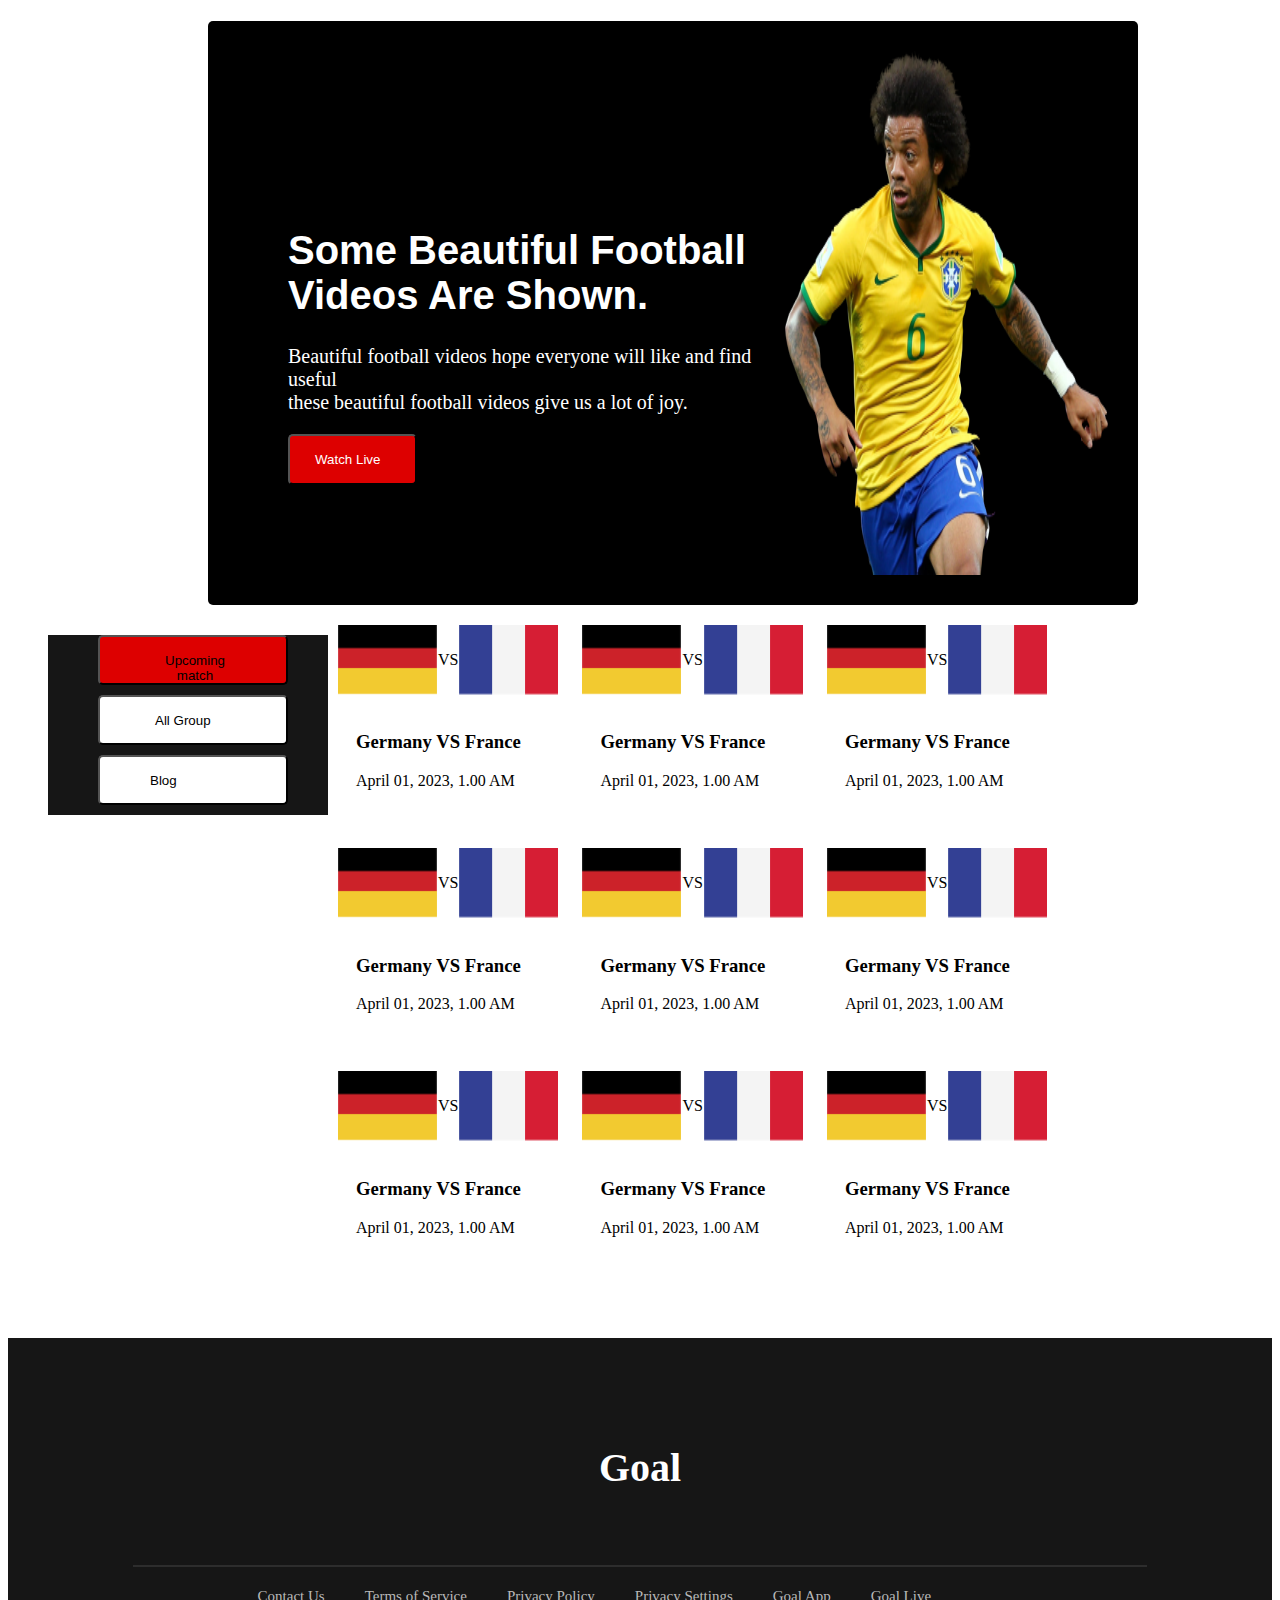
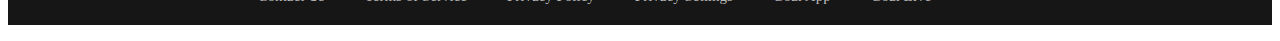
<file: webpage.html>
<!DOCTYPE html>
<html lang="en">
<head>
    <meta charset="UTF-8">
    <meta http-equiv="X-UA-Compatible" content="IE=edge">
    <meta name="viewport" content="width=device-width, initial-scale=1.0">
    <title>match schedule</title>
    <link rel="stylesheet" href="style.css">
</head>
<body>
    <section class="container">
        <div class="banner-section">
           <div class="marcelo">
            <h1 class="top-heading">Some Beautiful Football  Videos Are Shown.</h1>
            <p class="details">Beautiful football videos hope everyone will like and find useful <br>these beautiful football videos give us a lot of joy.</p>
            <button class="btn">Watch Live<i class="fa-solid fa-tv"></i></button>
           </div >
          
         <img class="player" src="world-cup-main/assets/marcelo.png" alt="">
        </div>
    </section>
    <section class="main-container">
        <div class="flex">
           <div class="grid-section">
     
       <button class="blogBtn">Upcoming match</button>
       <button class="allBtn">All Group</button>
       <button class="matchBtn">Blog</button>
       </div>
   

       <div class="collections">
           <div >
               <div class="banner">
                   <img height="70" width="100" src="world-cup-main/assets/germany Flag.png" alt="">
                   <p>VS</p>
                   <img height="70" width="100" src="world-cup-main/assets/Flag.png" alt="">
               </div>

               <div class="detail">
                   <h3>Germany VS France </h3>
                   <p>April 01, 2023, 1.00 AM</p>
                
               </div>
           </div>
           <div class="">
               <div class="banner">
                <img height="70" width="100" src="world-cup-main/assets/germany Flag.png" alt="">
                <p>VS</p>
                <img height="70" width="100" src="world-cup-main/assets/Flag.png" alt="">
               </div>

               <div class="detail">
                <h3>Germany VS France </h3>
                <p>April 01, 2023, 1.00 AM</p>
             
            </div>
                  
                 
           </div>
           <div class="">
               <div class="banner">
                <img height="70" width="100" src="world-cup-main/assets/germany Flag.png" alt="">
                <p>VS</p>
                <img height="70" width="100" src="world-cup-main/assets/Flag.png" alt="">
               </div>

               <div class="detail">
                <h3>Germany VS France </h3>
                <p>April 01, 2023, 1.00 AM</p>
             
            </div>
           </div>
           <div class="">
               <div class="banner">
                <img height="70" width="100" src="world-cup-main/assets/germany Flag.png" alt="">
                <p>VS</p>
                <img height="70" width="100" src="world-cup-main/assets/Flag.png" alt="">
               </div>

               <div class="detail">
                <h3>Germany VS France </h3>
                <p>April 01, 2023, 1.00 AM</p>
             
            </div>
           </div>
           <div class="">
               <div class="banner">
                <img height="70" width="100" src="world-cup-main/assets/germany Flag.png"alt="">
                <p>VS</p>
                <img height="70" width="100" src="world-cup-main/assets/Flag.png" alt="">
               </div>

               <div class="detail">
                <h3>Germany VS France </h3>
                <p>April 01, 2023, 1.00 AM</p>
             
            </div>
           </div>
           <div class="">
               <div class="banner">
                <img height="70" width="100" src="world-cup-main/assets/germany Flag.png" alt="">
                <p>VS</p>
                <img height="70" width="100" src="world-cup-main/assets/Flag.png" alt="">
               </div>

               <div class="detail">
                <h3>Germany VS France </h3>
                <p>April 01, 2023, 1.00 AM</p>
             
            </div>
           </div>
           <div class="">
               <div class="banner">
                <img height="70" width="100" src="world-cup-main/assets/germany Flag.png" alt="">
                <p>VS</p>
                <img height="70" width="100" src="world-cup-main/assets/Flag.png" alt="">
               </div>

               <div class="detail">
                <h3>Germany VS France </h3>
                <p>April 01, 2023, 1.00 AM</p>
             
            </div>
           </div>
           <div class="">
               <div class="banner">
                <img height="70" width="100" src="world-cup-main/assets/germany Flag.png" alt="">
                <p>VS</p>
                <img height="70" width="100" src="world-cup-main/assets/Flag.png" alt="">
               </div>

               <div class="detail">
                <h3>Germany VS France </h3>
                <p>April 01, 2023, 1.00 AM</p>
             
            </div>
           </div>
           <div class="">
               <div class="banner">
                <img height="70" width="100" src="world-cup-main/assets/germany Flag.png" alt="">
                <p>VS</p>
                <img height="70" width="100" src="world-cup-main/assets/Flag.png" alt="">
               </div>

               <div class="detail">
                <h3>Germany VS France </h3>
                <p>April 01, 2023, 1.00 AM</p>
             
            </div>

           </div>
       </div>
   </div>

</section>
<div class="footer-button">
    <button>View All</button>
   
</div>
    
</body>
<footer>
    <h5>Goal</h5>
     <hr>
     <div class="contact_box">
         <ul class="contact_info">
             <li><a href="">Contact Us</a></li>
             <li><a href="">Terms of Service</a></li>
             <li><a href="">Privacy Policy</a></li>
             <li><a href="">Privacy Settings</a></li>
             <li><a href="">Goal App</a></li>
             <li><a href="">Goal Live</a></li>
         </ul>
     </div>
</footer>
</html>
</file>
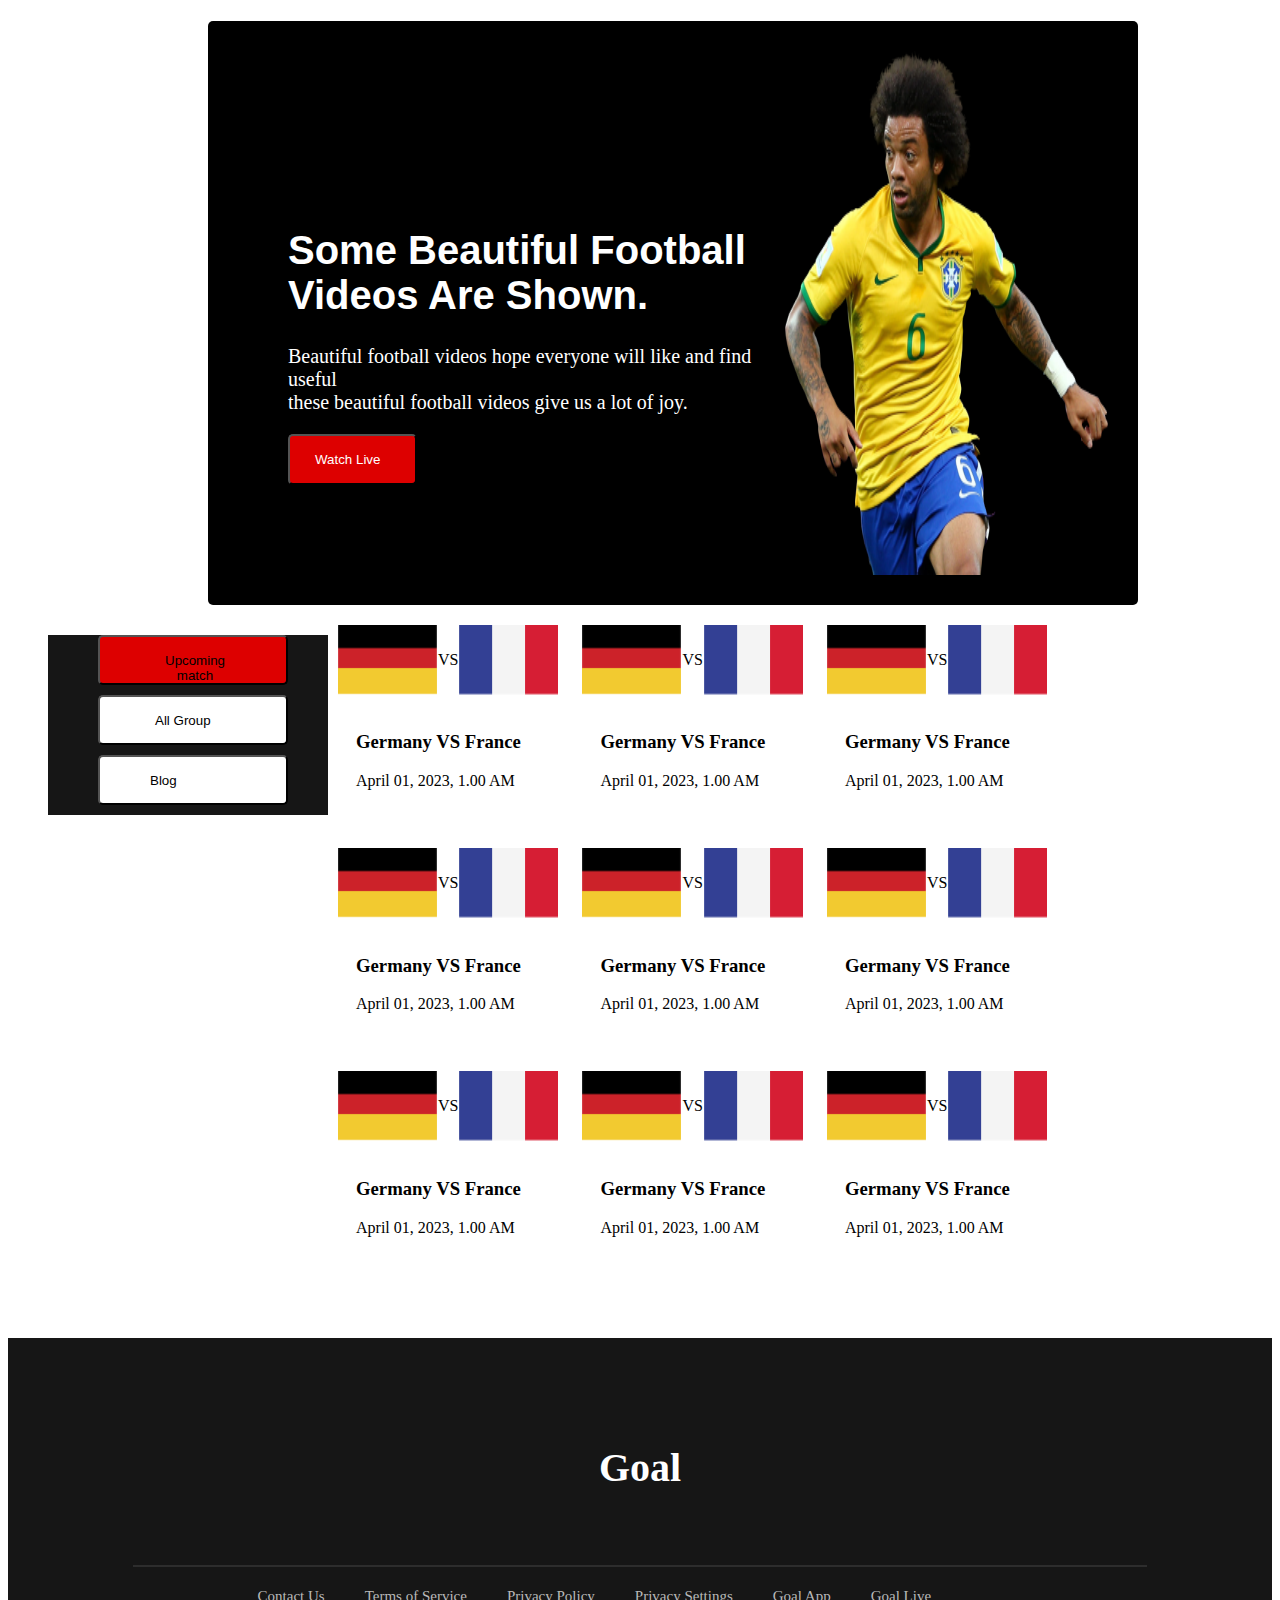
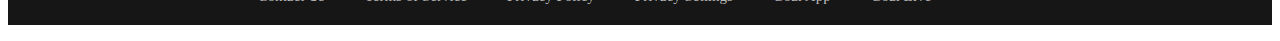
<file: website-blogs/webpage.html>
<!DOCTYPE html>
<html lang="en">
<head>
    <meta charset="UTF-8">
    <meta http-equiv="X-UA-Compatible" content="IE=edge">
    <meta name="viewport" content="width=device-width, initial-scale=1.0">
    <title>Document</title>
    <link rel="stylesheet" href="style.css">
</head>
<body>
    <section class="container">
        <div class="banner-section">
           <div class="marcelo">
            <h1 class="top-heading">Some Beautiful Football  Videos Are Shown.</h1>
            <p class="details">Beautiful football videos hope everyone will like and find useful <br>these beautiful football videos give us a lot of joy.</p>
            <button class="btn">Watch Live<i class="fa-solid fa-tv"></i></button>
           </div >
          
         <img class="player" src="../world-cup-main/assets/marcelo.png" alt="">
        </div>
    </section>
    <section class="main-container">
        <div class="flex">
           <div class="grid-section">
     
       <button class="blogBtn">Upcoming match</button>
       <button class="allBtn">All Group</button>
       <button class="matchBtn">Blog</button>
       </div>
   

       <div class="collections">
           <div >
               <div class="banner">
                   <img height="70" width="100" src="../world-cup-main/assets/germany Flag.png" alt="">
                   <p>VS</p>
                   <img height="70" width="100" src="../world-cup-main/assets/Flag.png" alt="">
               </div>

               <div class="detail">
                   <h3>Germany VS France </h3>
                   <p>April 01, 2023, 1.00 AM</p>
                
               </div>
           </div>
           <div class="">
               <div class="banner">
                <img height="70" width="100" src="../world-cup-main/assets/germany Flag.png" alt="">
                <p>VS</p>
                <img height="70" width="100" src="../world-cup-main/assets/Flag.png" alt="">
               </div>

               <div class="detail">
                <h3>Germany VS France </h3>
                <p>April 01, 2023, 1.00 AM</p>
             
            </div>
                  
                 
           </div>
           <div class="">
               <div class="banner">
                <img height="70" width="100" src="../world-cup-main/assets/germany Flag.png" alt="">
                <p>VS</p>
                <img height="70" width="100" src="../world-cup-main/assets/Flag.png" alt="">
               </div>

               <div class="detail">
                <h3>Germany VS France </h3>
                <p>April 01, 2023, 1.00 AM</p>
             
            </div>
           </div>
           <div class="">
               <div class="banner">
                <img height="70" width="100" src="../world-cup-main/assets/germany Flag.png" alt="">
                <p>VS</p>
                <img height="70" width="100" src="../world-cup-main/assets/Flag.png" alt="">
               </div>

               <div class="detail">
                <h3>Germany VS France </h3>
                <p>April 01, 2023, 1.00 AM</p>
             
            </div>
           </div>
           <div class="">
               <div class="banner">
                <img height="70" width="100" src="../world-cup-main/assets/germany Flag.png" alt="">
                <p>VS</p>
                <img height="70" width="100" src="../world-cup-main/assets/Flag.png" alt="">
               </div>

               <div class="detail">
                <h3>Germany VS France </h3>
                <p>April 01, 2023, 1.00 AM</p>
             
            </div>
           </div>
           <div class="">
               <div class="banner">
                <img height="70" width="100" src="../world-cup-main/assets/germany Flag.png" alt="">
                <p>VS</p>
                <img height="70" width="100" src="../world-cup-main/assets/Flag.png" alt="">
               </div>

               <div class="detail">
                <h3>Germany VS France </h3>
                <p>April 01, 2023, 1.00 AM</p>
             
            </div>
           </div>
           <div class="">
               <div class="banner">
                <img height="70" width="100" src="../world-cup-main/assets/germany Flag.png" alt="">
                <p>VS</p>
                <img height="70" width="100" src="../world-cup-main/assets/Flag.png" alt="">
               </div>

               <div class="detail">
                <h3>Germany VS France </h3>
                <p>April 01, 2023, 1.00 AM</p>
             
            </div>
           </div>
           <div class="">
               <div class="banner">
                <img height="70" width="100" src="../world-cup-main/assets/germany Flag.png" alt="">
                <p>VS</p>
                <img height="70" width="100" src="../world-cup-main/assets/Flag.png" alt="">
               </div>

               <div class="detail">
                <h3>Germany VS France </h3>
                <p>April 01, 2023, 1.00 AM</p>
             
            </div>
           </div>
           <div class="">
               <div class="banner">
                <img height="70" width="100" src="../world-cup-main/assets/germany Flag.png" alt="">
                <p>VS</p>
                <img height="70" width="100" src="../world-cup-main/assets/Flag.png" alt="">
               </div>

               <div class="detail">
                <h3>Germany VS France </h3>
                <p>April 01, 2023, 1.00 AM</p>
             
            </div>

           </div>
       </div>
   </div>

</section>
    
</body>
<footer>
    <h5>Goal</h5>
     <hr>
     <div class="contact_box">
         <ul class="contact_info">
             <li><a href="">Contact Us</a></li>
             <li><a href="">Terms of Service</a></li>
             <li><a href="">Privacy Policy</a></li>
             <li><a href="">Privacy Settings</a></li>
             <li><a href="">Goal App</a></li>
             <li><a href="">Goal Live</a></li>
         </ul>
     </div>
</footer>
</html>
</file>
<file: style.css>
/* banner style */
.banner-section{
    display: flex;  
}
/* font */
.top-heading{
    font-family: 'Edu TAS Beginner', cursive;
    font-family: 'Lato', sans-serif;
    font-family: 'Poppins', sans-serif;
    font-size: 40px;
    color: white;
    padding-left: 50px;
    padding-top: 150px;
}


.details{
font-size:20px;
    color: white;
    padding-left: 50px;

}
.btn{
    margin-left: 50px;
    background: #DD0000;
    border-radius: 5px;
    display: flex;
    flex-direction: row;
    align-items: flex-start;
    padding: 16px 25px;
    gap: 10px;
    color: white;
    transition: background-color 1s;
}

.btn:hover {
    background-color: aqua;
}
    





.grid-section{
    margin-top: 30px;
    background-color:#161616;
    width: 280px;
    height: 180px;
    margin-left: 40px;
}

.matchBtn{
margin-left: 50px;
background: #FFFFFF;
border-radius: 5px;
display: flex;
flex-direction: row;
align-items: flex-start;
padding: 16px 50px;
gap: 10px;
width: 190px;
height:50px;
margin-bottom: 10px;
margin-top: 2px;

}
.allBtn{
   
margin-left: 50px;
background: #FFFFFF;
border-radius: 5px;
display: flex;
flex-direction: row;
align-items: flex-start;
padding: 16px 55px;
gap: 10px;
width: 190px;
height:50px; 
margin-bottom: 10px;
}
.blogBtn{
    width: 190px;
height:50px; 
margin-left: 50px;
background: #DD0000;
border-radius: 5px;
display: flex;
flex-direction: row;
align-items: flex-start;
padding: 16px 65px;
gap: 10px;
margin-bottom: 10px;
}

.container{
    background-color: black;
    display: flex;
    justify-content: center;
    align-items: center;
    margin-left: 200px;
    width: 870px;
    padding: 30px;
    margin-top: 21px;
    border-radius: 5px;
}
.marcelo{
    padding-bottom: 90px;
}

.section-title{
    text-align: center;
    margin-bottom: 50px;
    
}
.main-contrainer {
    background-color: #FFFFFF;
    padding: 30px;
    width: 870px;
    border-radius: 5px;
    padding-left: 120px;
}
.flex{
    display:flex;
}
.collections{
    display: grid;
    grid-template-columns: repeat(3,1fr);
    row-gap: 24px;
    grid-column-gap: 24px;
    width: 250px;
   
    left: 1148px;
    top: 826px;
    padding-left: 10px;
    margin-top: 20px

}
.collection{
    background-color: white;
    box-shadow: 2px 5px 10px grey;
    border-radius: 5px;
}
.detail{

    padding: 2vh 2vh;
}
.collection .banner img{
    width: 250px;
    height: 175px;
}
.icon-flex{
    display: flex;
   align-items: center;
   padding-left: 10px;
}
.comment-flex{
    display: flex;
    align-items: center;
    padding-left: 60px;
}
.flex-item{
 display: flex;
}

.banner{
    display: flex;
}

footer{
    background-color: #161616;
}
footer h5{
    font-size:40px ;
    font-weight: 600;
    line-height: 60px;
    text-align: center;
    color: white;
    padding-top: 100px;
}
hr{
    border: 1px solid rgba(255, 255, 255, 0.1);
    width: 80%;
    margin-bottom: 20px;
}
.contact_info{
    display: flex; 
    list-style: none;
    padding-bottom: 20px;
    
}
.contact_box ul li a{  
    padding: 20px;
    color:#B9B9B9;
    font-size: 15px;
    text-decoration: none;
    
}
.contact_box{
    width: 70%;
    margin: 0 auto;
    
}
.banner{
    display: flex;
    align-items: center;
}

.footer-button{
    margin-top: 30px;
    display: none;
    justify-content: center;

    
}
.footer-button button{
    background-color: tomato;
    padding: 5px 20px;
}
@media only screen and (min-width:669px) and (max-width:992px) {
   .flex{
    margin-left: 120px;
    flex-direction:column;
   } 
   .collections{
    grid-template-columns: repeat(2 ,1fr);
    
   }
   .container{
    width: 500px;
    margin-left: 110px;
   }
   .grid-section{
    margin-left: 140px;
   }
   .footer-button{
    display: flex;
   }
}
@media only screen and (max-width:668px) {
    .flex{
        margin-left: 30px;
        flex-direction:column;
       } 
       .collections{
        grid-template-columns: repeat(1 ,1fr);
        
       }
       .container{
        width: 300px;
        margin-left: 0px;
       }
       .grid-section{
        margin-left: 50px;
       }
       
       .banner-section{
        flex-direction: column;
       }
       .player{
        width: 300px;
       }
       .contact_info{
        display: flex;
        flex-direction: column;
        align-items: center;
       }
}
</file>
<file: website-blogs/style.css>
/* banner style */
.banner-section{
    display: flex;  
}
/* font */
.top-heading{
    font-family: 'Edu TAS Beginner', cursive;
    font-family: 'Lato', sans-serif;
    font-family: 'Poppins', sans-serif;
    font-size: 40px;
    color: white;
    padding-left: 50px;
    padding-top: 150px;
}


.details{
font-size:20px;
    color: white;
    padding-left: 50px;

}
.btn{
    margin-left: 50px;
    background: #DD0000;
    border-radius: 5px;
    display: flex;
    flex-direction: row;
    align-items: flex-start;
    padding: 16px 25px;
    gap: 10px;
    color: white;
}
    





.grid-section{
    margin-top: 30px;
    background-color:#161616;
    width: 280px;
    height: 180px;
    margin-left: 40px;
}

.matchBtn{
margin-left: 50px;
background: #FFFFFF;
border-radius: 5px;
display: flex;
flex-direction: row;
align-items: flex-start;
padding: 16px 50px;
gap: 10px;
width: 190px;
height:50px;
margin-bottom: 10px;
margin-top: 2px;

}
.allBtn{
   
margin-left: 50px;
background: #FFFFFF;
border-radius: 5px;
display: flex;
flex-direction: row;
align-items: flex-start;
padding: 16px 55px;
gap: 10px;
width: 190px;
height:50px; 
margin-bottom: 10px;
}
.blogBtn{
    width: 190px;
height:50px; 
margin-left: 50px;
background: #DD0000;
border-radius: 5px;
display: flex;
flex-direction: row;
align-items: flex-start;
padding: 16px 65px;
gap: 10px;
margin-bottom: 10px;
}

.container{
    background-color: black;
    display: flex;
    justify-content: center;
    align-items: center;
    margin-left: 200px;
    width: 870px;
    padding: 30px;
    margin-top: 21px;
    border-radius: 5px;
}
.marcelo{
    padding-bottom: 90px;
}

.section-title{
    text-align: center;
    margin-bottom: 50px;
    
}
.main-contrainer {
    background-color: #FFFFFF;
    padding: 30px;
    width: 870px;
    border-radius: 5px;
    padding-left: 120px;
}
.flex{
    display:flex;
}
.collections{
    display: grid;
    grid-template-columns: repeat(3,1fr);
    row-gap: 24px;
    grid-column-gap: 24px;
    width: 250px;
   
    left: 1148px;
    top: 826px;
    padding-left: 10px;
    margin-top: 20px

}
.collection{
    background-color: white;
    box-shadow: 2px 5px 10px grey;
    border-radius: 5px;
}
.detail{

    padding: 2vh 2vh;
}
.collection .banner img{
    width: 250px;
    height: 175px;
}
.icon-flex{
    display: flex;
   align-items: center;
   padding-left: 10px;
}
.comment-flex{
    display: flex;
    align-items: center;
    padding-left: 60px;
}
.flex-item{
 display: flex;
}

.banner{
    display: flex;
}

footer{
    background-color: #161616;
}
footer h5{
    font-size:40px ;
    font-weight: 600;
    line-height: 60px;
    text-align: center;
    color: white;
    padding-top: 100px;
}
hr{
    border: 1px solid rgba(255, 255, 255, 0.1);
    width: 80%;
    margin-bottom: 20px;
}
.contact_info{
    display: flex; 
    list-style: none;
    padding-bottom: 20px;
    
}
.contact_box ul li a{  
    padding: 20px;
    color:#B9B9B9;
    font-size: 15px;
    text-decoration: none;
    
}
.contact_box{
    width: 70%;
    margin: 0 auto;
    
}
.banner{
    display: flex;
    align-items: center;
}
</file>
